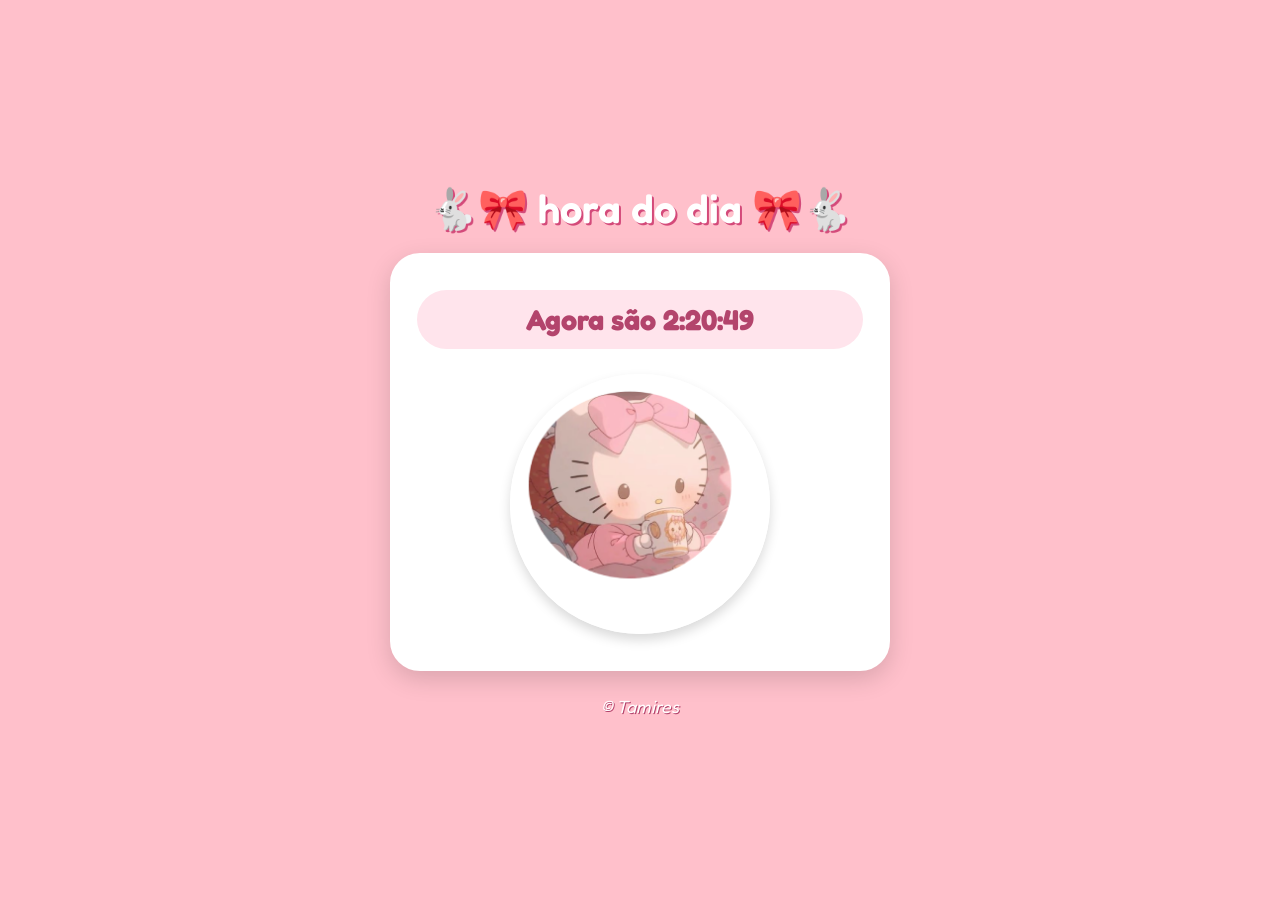
<file: index.html>
<!DOCTYPE html>
<html lang="pt-br">
<head>
    <meta charset="UTF-8">
    <meta name="viewport" content="width=device-width, initial-scale=1.0">
    
    <meta name="color-scheme" content="light">
    <meta name="theme-color" content="#ffc0cb">
    
    <title>Hora do Dia</title>
    <link rel="stylesheet" href="estilo.css">
</head>
<body onload="carregar()">
    <header>
        <h1>🐇🎀 hora do dia 🎀🐇</h1>
    </header>

    <main>
        <section>
            <div id="msg">
                Carregando...
            </div>
            <div id="img">
                <img id="imagem" src="fotomanha.png" alt="Foto do dia">
            </div>
        </section>
    </main>

    <footer>
        <p>&copy; Tamires</p>
    </footer>

    <script src="script.js"></script>
</body>
</html>
</file>
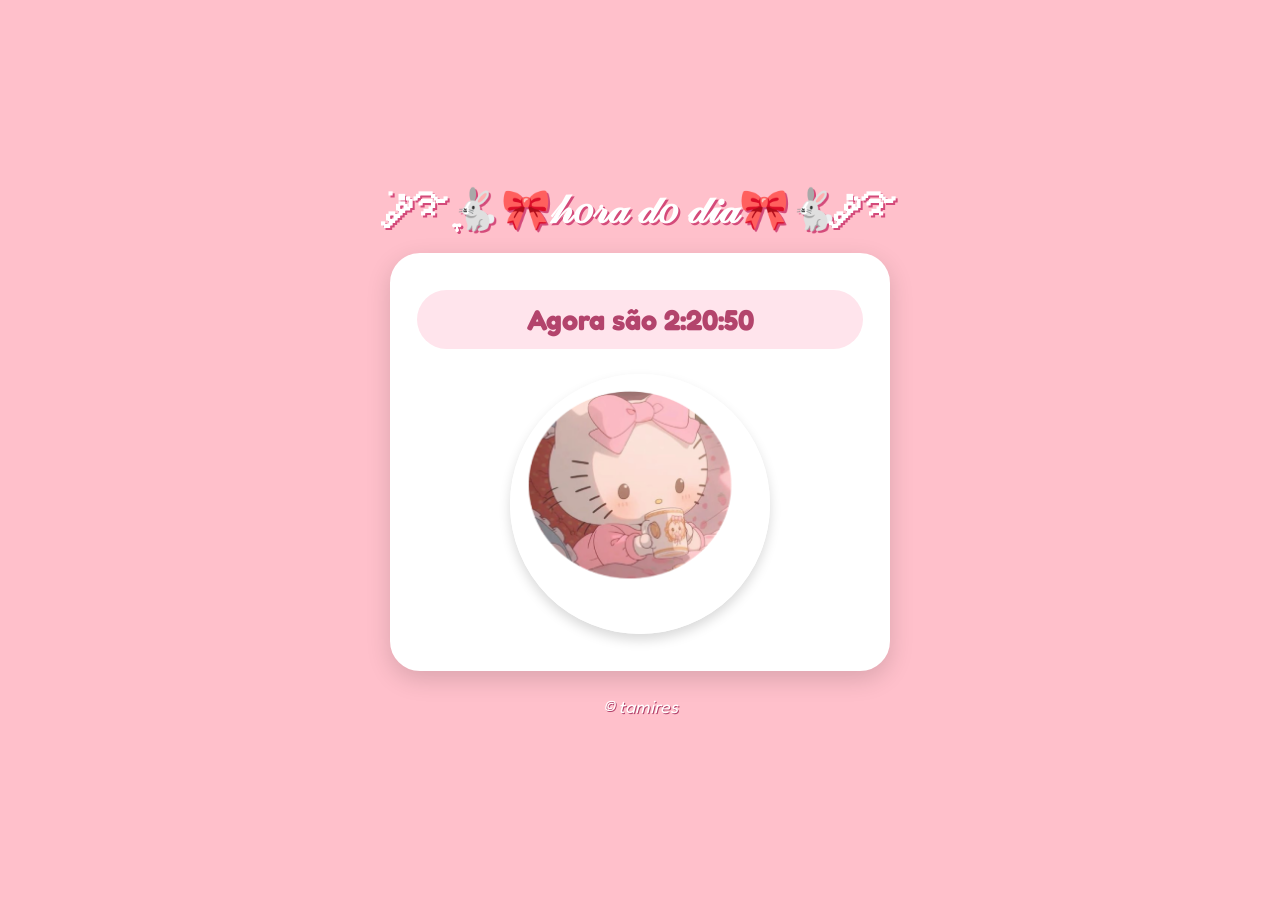
<file: modelo.html>
<!DOCTYPE html>
<html lang="pt br">
<head>
    <meta charset="UTF-8">
    <meta name="viewport" content="width=device-width, initial-scale=1.0">
    <title>hora do dia</title>
    <link rel="stylesheet" href="estilo.css">
</head>

<body onload="carregar()">
    <header>

<h1>  ࣪ ་༘࿐ִֶָ🐇🎀𝒽𝑜𝓇𝒶 𝒹𝑜 𝒹𝒾𝒶🎀🐇་༘࿐</h1>
    </header>
    <section>
<div id="msg">
    

</div>
<div id="img">
    <img id="imagem" src="fotomanha.png" alt="foto do dia">

</div>
    </section>
    <footer>
 <p>&copy; tamires</p>
<script src="script.js">

</script>
 </script>
    </footer>
</body>
</html>
</file>
<file: estilo.css>
@import url('https://fonts.googleapis.com/css2?family=Fredoka:wght@300..700&display=swap');


:root {
    color-scheme: light; 
}

* {
    box-sizing: border-box;
    margin: 0;
    padding: 0;
}

/* Corpo da página */
body {
    background-color: #ffc0cb; 
    font-family: 'Fredoka', Arial, sans-serif; 
    min-height: 100vh;
    display: flex;
    flex-direction: column;
    align-items: center;
    justify-content: center;
    padding: 20px;
}


main {
    width: 100%;
    display: flex;
    justify-content: center;
}

/* Cabeçalho */
header {
    color: white;
    text-align: center;
    margin-bottom: 20px;
    width: 100%;
}

/* Título principal */
header h1 {
    font-size: 2.5rem; 
    font-weight: 600;
    text-shadow: 2px 2px 0px #d44a7a; 
    white-space: nowrap; 
}

/* Seção principal (Card Branco) */
section {
    background: #ffffff;
    border-radius: 30px;
    padding: 35px 25px;
    width: 100%;
    max-width: 500px;
    box-shadow: 0 8px 24px rgba(0, 0, 0, 0.15); /* Sombra suave aprimorada */
    border: 2px solid #ffffff;
    display: flex;
    flex-direction: column;
    align-items: center;
}

/* Mensagem com a Hora */
#msg {
    width: 100%;
    font-size: 1.8rem;
    color: #b3446c;
    text-align: center;
    margin-bottom: 25px;
    background-color: #ffe4ec; 
    padding: 12px 20px;
    border-radius: 50px;
    font-weight: 700;
}

/* Container da imagem */
#img {
    width: 100%;
    display: flex;
    justify-content: center;
    align-items: center;
}


#img img {
    width: 260px;          
    height: 260px;         
    object-fit: cover;     
    border-radius: 50%;    
    border: 6px solid #ffffff;
    box-shadow: 0 6px 12px rgba(0, 0, 0, 0.15);
}

/* Rodapé */
footer {
    color: #ffffff;
    text-align: center;
    font-style: italic;
    margin-top: 25px;
    font-size: 1.1rem;
    text-shadow: 1px 1px 0px #b3446c;
}

footer p {
    font-weight: 400;
}


@media (max-width: 480px) {
    header h1 {
        font-size: 1.6rem; 
    }
    #msg {
        font-size: 1.4rem;
    }
    #img img {
        width: 220px;
        height: 220px;
    }
}

@media (max-width: 360px) {
    header h1 {
        font-size: 1.3rem; 
    }
    #img img {
        width: 180px;
        height: 180px;
    }
}
</file>
